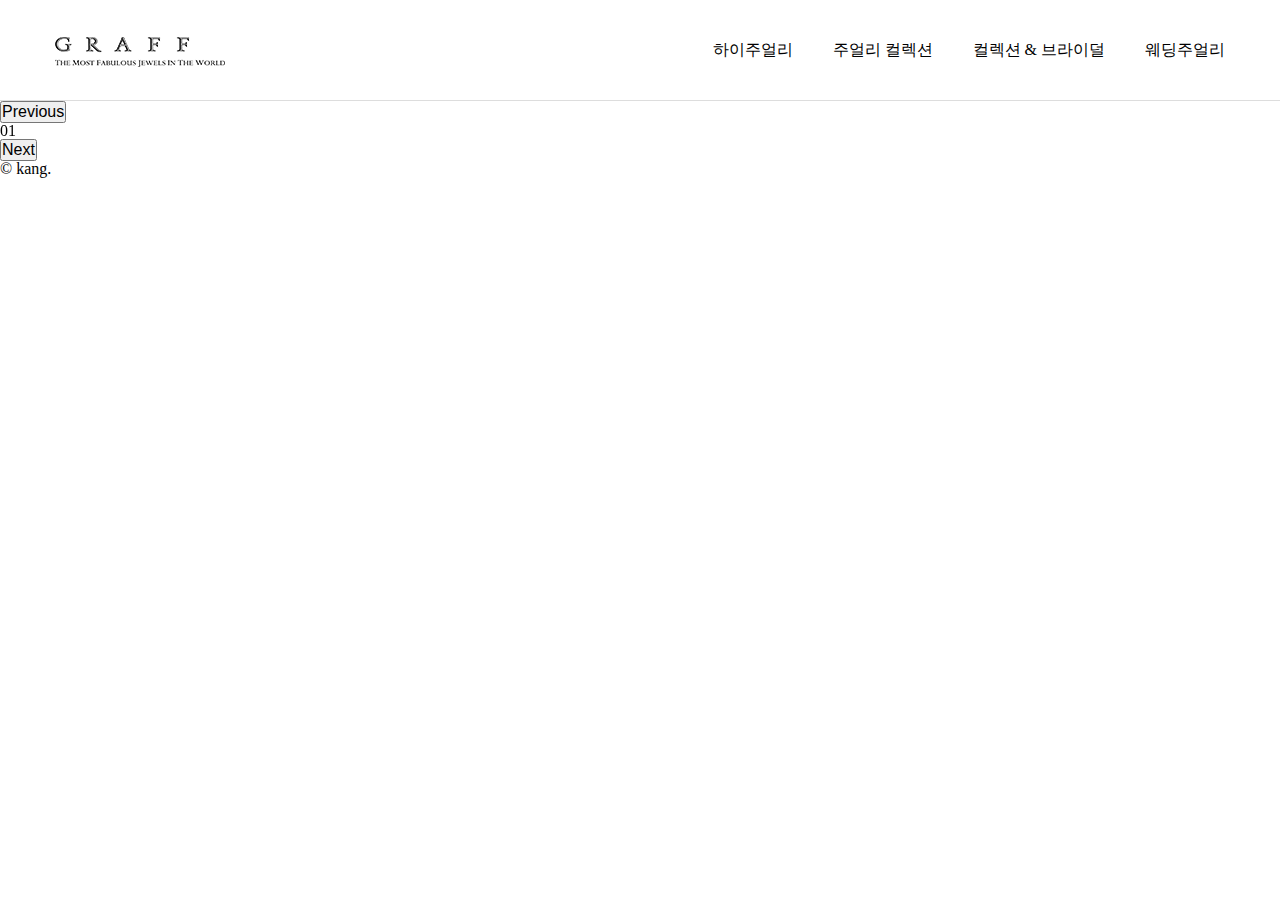
<file: index.html>
<!DOCTYPE html>
<html lang="ko">

<head>
    <meta charset="UTF-8">
    <meta name="viewport" content="width=device-width, initial-scale=1.0">
    <title>바밤바 주식회사</title>
    <link rel="stylesheet" href="./css/reset.css">
    <link rel="stylesheet" href="./css/slick.css">
    <link rel="stylesheet" href="./css/style.css">

    <script src="./js/jquery-1.12.4.min.js"></script>
    <script src="./js/slick.min.js"></script>
    <script src="./js/custom.js"></script>
</head>

<body>
    <div class="wrap">
        <header class="header">
            <div class="inner">
                <h1><a href="/"><img src="./images/grafflogo.png" alt=""></a></h1>
                <nav class="gnb">
                    <ul>
                        <li><a href="">하이주얼리</a></li>
                        <li><a href="">주얼리 컬렉션</a></li>
                        <li><a href="">컬렉션 &amp; 브라이덜</a></li>
                        <li><a href="">웨딩주얼리</a></li>
                    </ul>
                </nav>
            </div>
        </header>
        <main>
            <section class="mainVisual">
                <div class="main_slide">
                    <div class="itm itm01">01</div>
                    <div class="itm itm02">02</div>
                    <div class="itm itm03">03</div>
                </div>
            </section>
        </main>
        <footer class="footer">
            &copy; kang.
        </footer>
    </div>
</body>

</html>
</file>
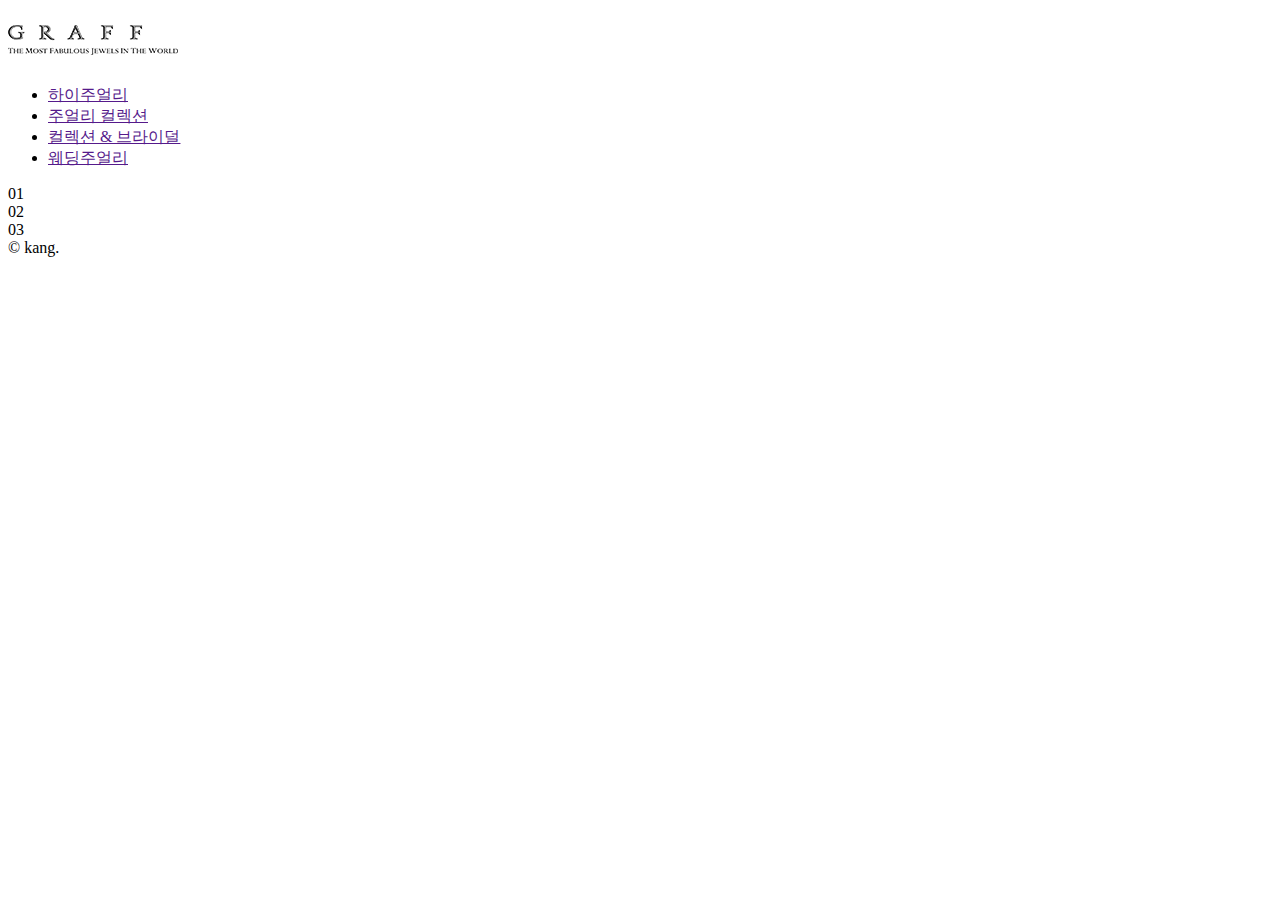
<file: subpage.html>
<!DOCTYPE html>
<html lang="ko">

<head>
    <meta charset="UTF-8">
    <meta name="viewport" content="width=device-width, initial-scale=1.0">
    <title>바밤바 주식회사</title>
</head>

<body>
    <div class="wrap">
        <header class="header">
            <div class="inner">
                <h1><a href="/"><img src="./images/grafflogo.png" alt=""></a></h1>
                <nav class="gnb">
                    <ul>
                        <li><a href="">하이주얼리</a></li>
                        <li><a href="">주얼리 컬렉션</a></li>
                        <li><a href="">컬렉션 &amp; 브라이덜</a></li>
                        <li><a href="">웨딩주얼리</a></li>
                    </ul>
                </nav>
            </div>
        </header>
        <main>
            <section class="mainVisual">
                <div class="main_slide">
                    <div class="itm itm01">01</div>
                    <div class="itm itm02">02</div>
                    <div class="itm itm03">03</div>
                </div>
            </section>
        </main>
        <footer class="footer">
            &copy; kang.
        </footer>
    </div>
</body>

</html>
</file>
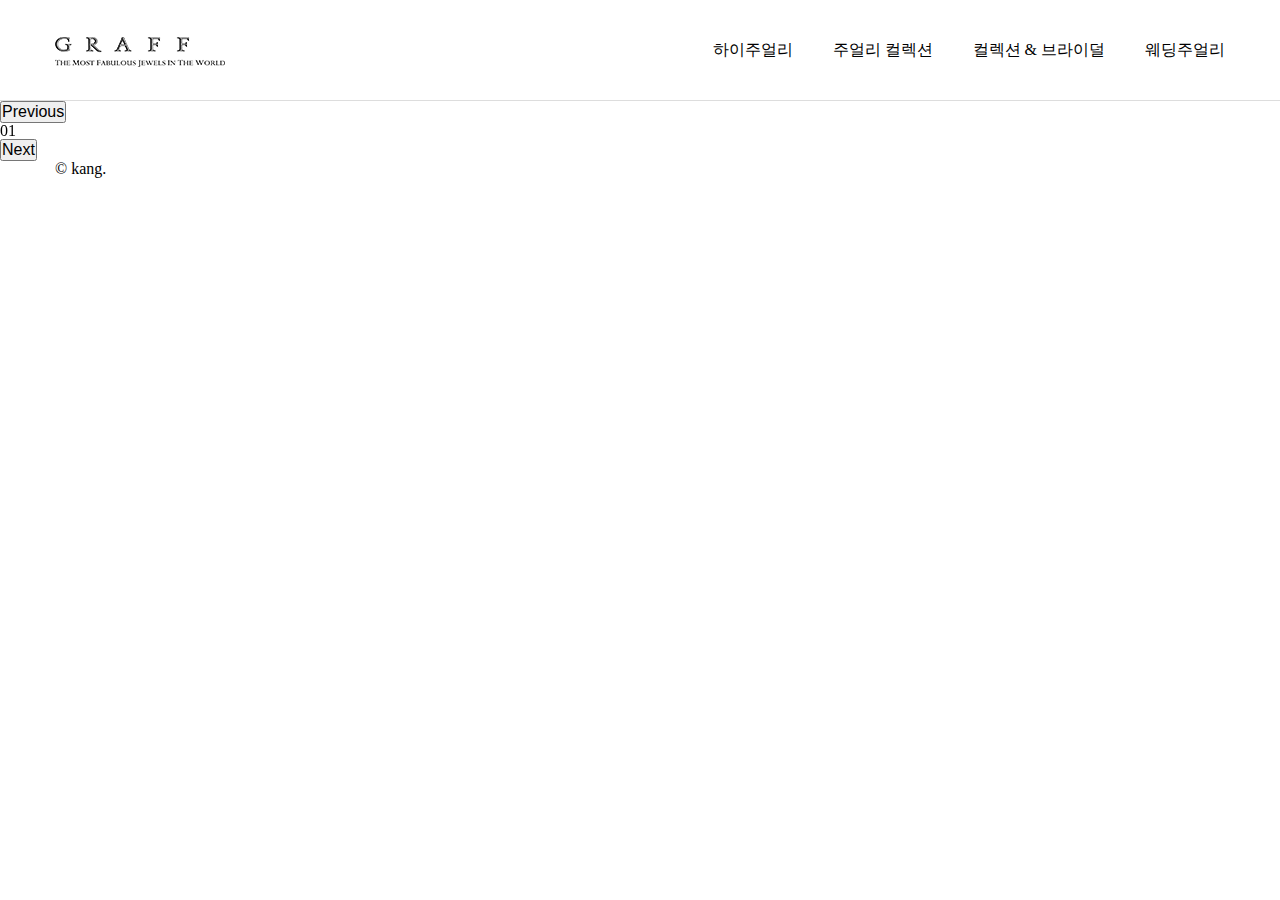
<file: 메인페이지.html>
<!DOCTYPE html>
<html lang="ko">

<head>
    <meta charset="UTF-8">
    <meta name="viewport" content="width=device-width, initial-scale=1.0">
    <title>바밤바 주식회사</title>
    <link rel="stylesheet" href="./css/reset.css">
    <link rel="stylesheet" href="./css/slick.css">
    <link rel="stylesheet" href="./css/style.css">

    <script src="./js/jquery-1.12.4.min.js"></script>
    <script src="./js/slick.min.js"></script>
    <script src="./js/custom.js"></script>
</head>

<body>
    <div class="wrap">
        <header class="header">
            <div class="inner">
                <h1><a href="/"><img src="./images/grafflogo.png" alt=""></a></h1>
                <nav class="gnb">
                    <ul>
                        <li><a href="">하이주얼리</a></li>
                        <li><a href="">주얼리 컬렉션</a></li>
                        <li><a href="">컬렉션 &amp; 브라이덜</a></li>
                        <li><a href="">웨딩주얼리</a></li>
                    </ul>
                </nav>
            </div>
        </header>



        <main>
            <section class="mainVisual">
                <div class="main_slide">
                    <div class="itm itm01">01</div>
                    <div class="itm itm02">02</div>
                    <div class="itm itm03">03</div>
                </div>
            </section>
        </main>


        <footer class="footer">
            <div class="inner">
                &copy; kang.
            </div>

        </footer>
    </div>
</body>

</html>
</file>
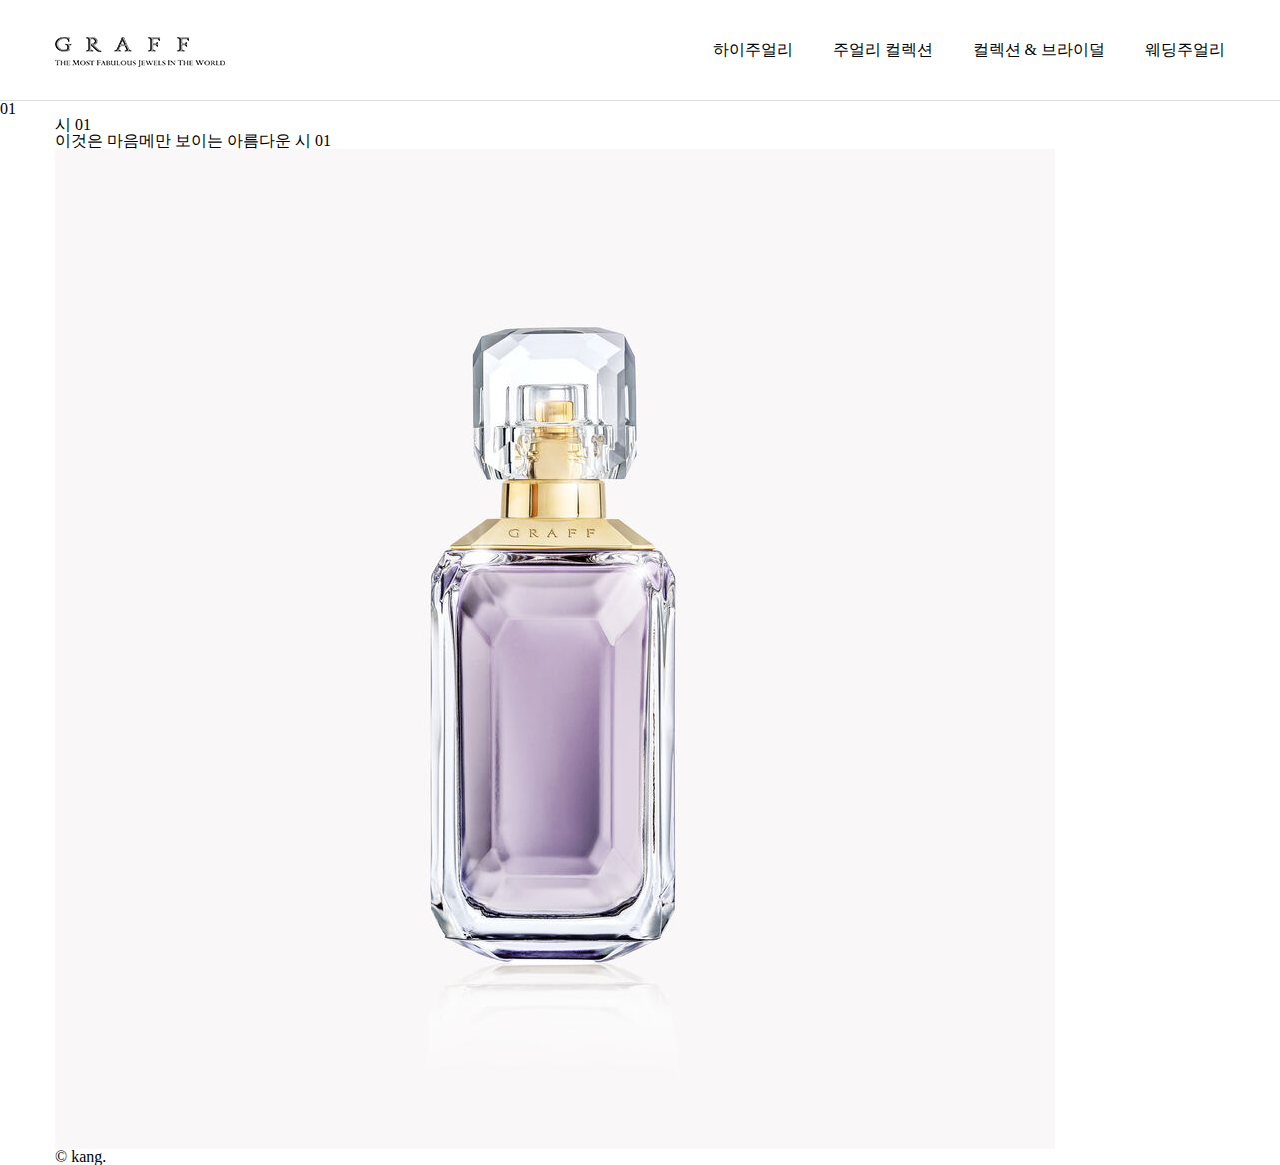
<file: 서브페이지.html>
<!DOCTYPE html>
<html lang="ko">

<head>
    <meta charset="UTF-8">
    <meta name="viewport" content="width=device-width, initial-scale=1.0">
    <title>바밤바 주식회사</title>
    <link rel="stylesheet" href="./css/reset.css">
    <link rel="stylesheet" href="./css/slick.css">
    <link rel="stylesheet" href="./css/style.css">

    <script src="./js/jquery-1.12.4.min.js"></script>
    <script src="./js/slick.min.js"></script>
    <script src="./js/custom.js"></script>
</head>

<body>
    <div class="wrap">
        <header class="header">
            <div class="inner">
                <h1><a href="/"><img src="./images/grafflogo.png" alt=""></a></h1>
                <nav class="gnb">
                    <ul>
                        <li><a href="">하이주얼리</a></li>
                        <li><a href="">주얼리 컬렉션</a></li>
                        <li><a href="">컬렉션 &amp; 브라이덜</a></li>
                        <li><a href="">웨딩주얼리</a></li>
                    </ul>
                </nav>
            </div>
        </header>

        <div class="sub_page">
            01
        </div>


        <article class="article">
            <div class="inner">
                <h2>시 01</h2>
                <div class="poem">
                    <p>
                        이것은 마음메만 보이는 아름다운 시 01
                    </p>
                    <figure>
                        <img src="./images/lesedilarona01.jpg" alt="">
                    </figure>
                </div>
            </div>
        </article>


        <footer class="footer">
            <div class="inner">
                &copy; kang.
            </div>

        </footer>
    </div>
</body>

</html>
</file>
<file: css/style.css>
.inner {
    max-width: 1200px;
    margin: 0 auto;
    padding: 0 15px;
}

.header {
    border-bottom: 1px solid #ddd;
}

.header .inner {
    display: flex;
    justify-content: space-between;
    align-items: center;
    height: 100px;
}

.header .gnb>ul {
    display: flex;
    gap: 40px;
}
</file>
